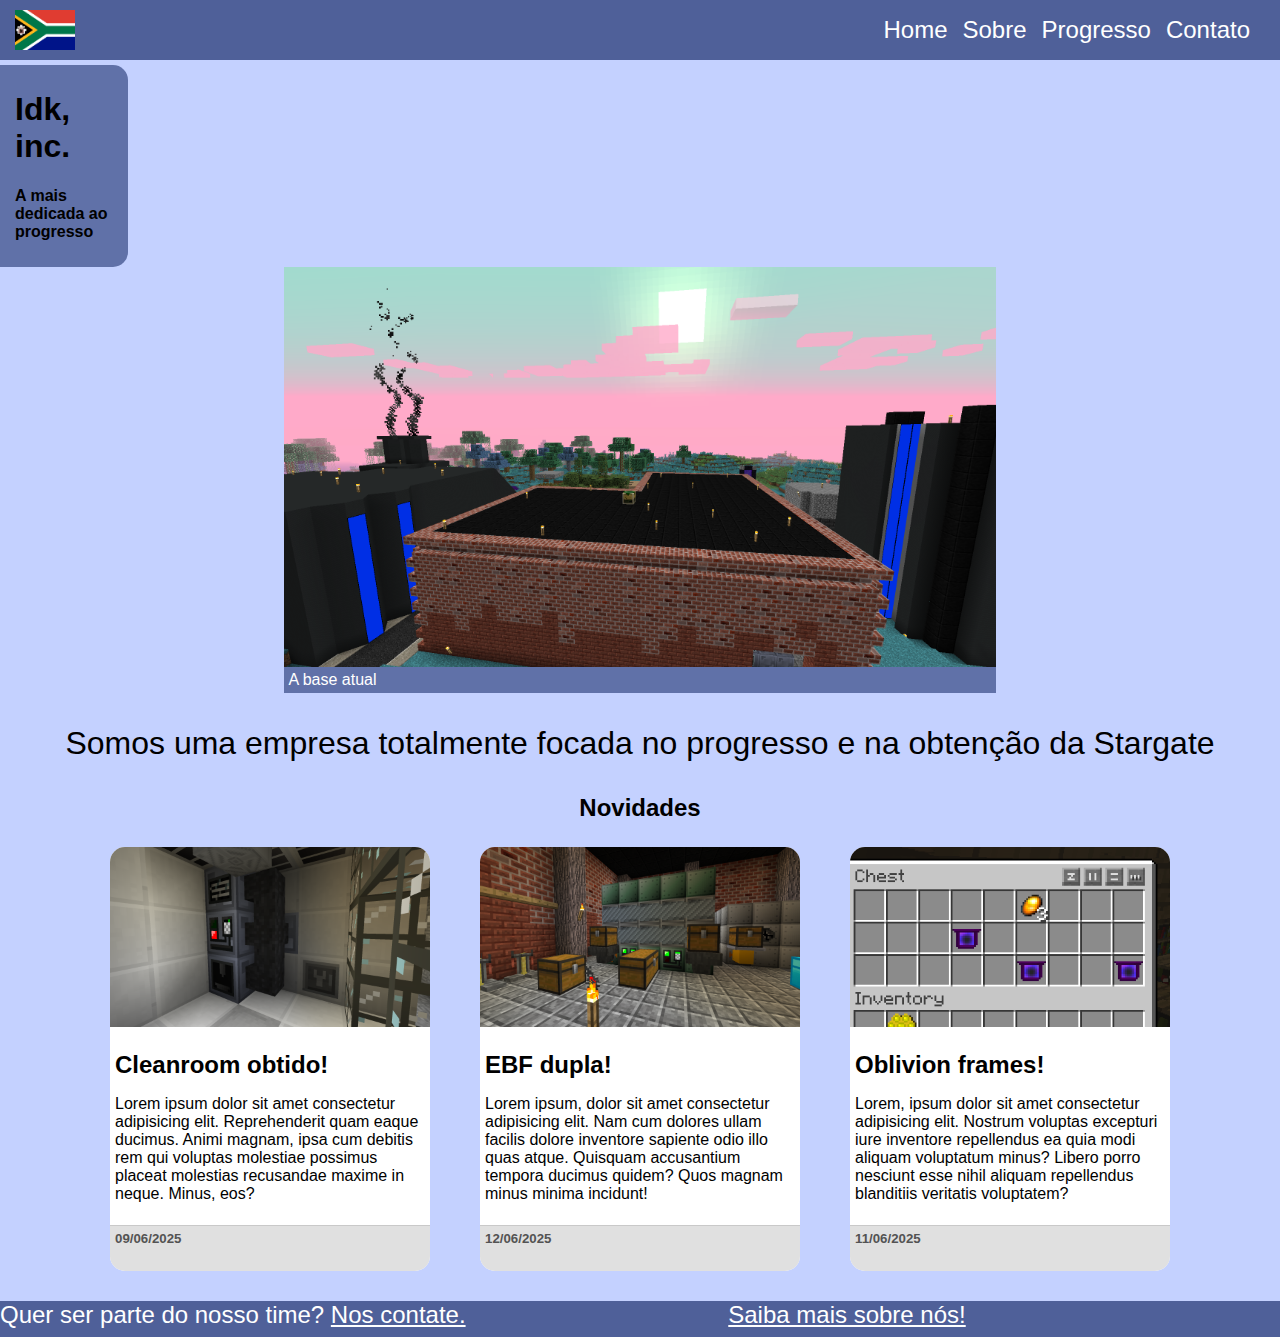
<file: index.html>
<!DOCTYPE html>
<html lang="pt-br">

<head>
    <meta charset="UTF-8">
    <meta name="viewport" content="width=device-width, initial-scale=1.0">
    <title>Home</title>
    <link rel="stylesheet" type="text/css" href="css/index.css">
    <link rel="stylesheet" type="text/css" href="css/global.css">
</head>

<body>
    <!-- header separado -->
    <header>
        <img src="img/logo.png" alt="IDK's logo">
        <div>
            <a href="index.html">Home</a>
            <a href="sobre.html">Sobre</a>
            <a href="progresso.html">Progresso</a>
            <a href="contato.html">Contato</a>
        </div>
    </header>
    <main>
        <div class="slogan">
            <h1>Idk, inc.</h1>
            <h4>A mais dedicada ao progresso</h4>
        </div>
        <figure>
            <img src="img/home-1.png" alt="Base atual">
            <figcaption>A base atual</figcaption>
        </figure>
        <p class="sobre">Somos uma empresa totalmente focada no progresso e na obtenção da Stargate</p>

        <h2>Novidades</h2>
        <!-- cada novidade separada -->
        <div class="flex">
            <div class="news">
                <img src="img/home-2.png" alt="Cleanroom">
                <h2>Cleanroom obtido!</h2>
                <p>Lorem ipsum dolor sit amet consectetur adipisicing elit. Reprehenderit quam eaque ducimus. Animi
                    magnam,
                    ipsa cum debitis rem qui voluptas molestiae possimus placeat molestias recusandae maxime in neque.
                    Minus, eos?</p>
                <h5 class="data">09/06/2025</h5>
            </div>
            <div class="news">
                <img src="img/home-3.png" alt="EBF dupla">
                <h2>EBF dupla!</h2>
                <p>Lorem ipsum, dolor sit amet consectetur adipisicing elit. Nam cum dolores ullam facilis dolore
                    inventore
                    sapiente odio illo quas atque. Quisquam accusantium tempora ducimus quidem? Quos magnam minus minima
                    incidunt!</p>
                <h5 class="data">12/06/2025</h5>
            </div>
            <div class="news">
                <img src="img/home-4.png" alt="Oblivion frames no baú">
                <h2>Oblivion frames!</h2>
                <p>Lorem, ipsum dolor sit amet consectetur adipisicing elit. Nostrum voluptas excepturi iure inventore
                    repellendus ea quia modi aliquam voluptatum minus? Libero porro nesciunt esse nihil aliquam
                    repellendus
                    blanditiis veritatis voluptatem?
                </p>
                <h5 class="data">11/06/2025</h5>
            </div>
        </div>
    </main>
    <footer>
        <span class="contato">Quer ser parte do nosso time? <a href="contato.html">Nos contate.</a></span>
        <a class="sobrenos" href="sobre.html">Saiba mais sobre nós!</a>
    </footer>
</body>

</html>
</file>
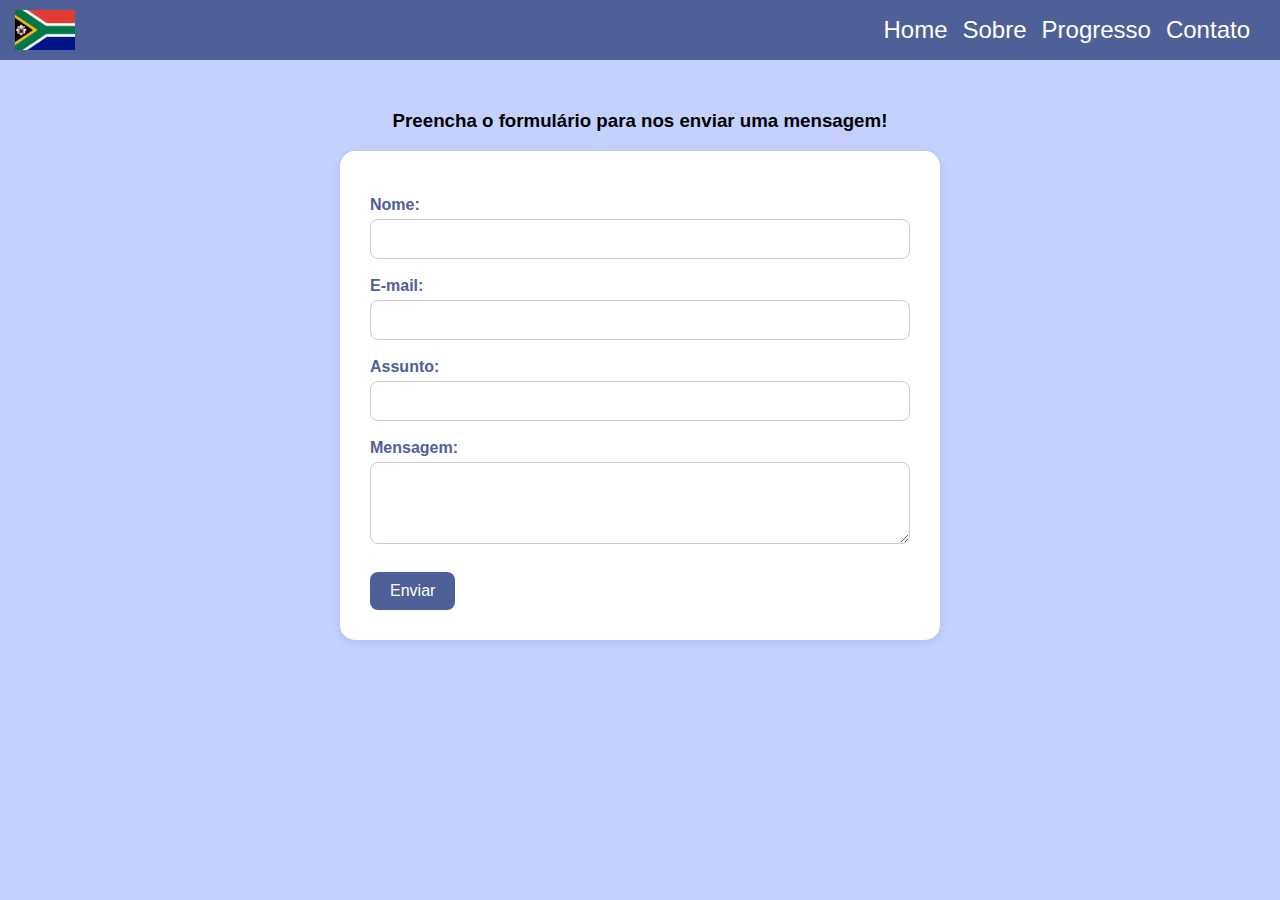
<file: contato.html>
<!DOCTYPE html>
<html lang="pt-br">

<head>
    <meta charset="UTF-8">
    <meta name="viewport" content="width=device-width, initial-scale=1.0">
    <title>Contato</title>
    <link rel="stylesheet" type="text/css" href="css/global.css">
    <link rel="stylesheet" type="text/css" href="css/contato.css">
</head>

<body>
    <!-- header separado -->
    <header>
        <img src="img/logo.png" alt="IDK's logo">
        <div>
            <a href="index.html">Home</a>
            <a href="sobre.html">Sobre</a>
            <a href="progresso.html">Progresso</a>
            <a href="contato.html">Contato</a>
        </div>
    </header>
    <main>
        <h3>Preencha o formulário para nos enviar uma mensagem!</h3>

        <!-- Formulário de contato -->
        <form id="contactForm">
            <label for="name">Nome:</label>
            <input type="text" id="name" name="name" required>
            <div class="error" id="nameError"></div>

            <label for="email">E-mail:</label>
            <input type="email" id="email" name="email" required>
            <div class="error" id="emailError"></div>

            <label for="subject">Assunto:</label>
            <input type="text" id="subject" name="subject" required>
            <div class="error" id="subjectError"></div>

            <label for="message">Mensagem:</label>
            <textarea id="message" name="message" rows="4" required></textarea>
            <div class="error" id="messageError"></div>

            <button type="submit">Enviar</button>
        </form>

        <div id="feedback" class="success"></div>
    </main>

    <script src="js/form.js"></script>
</body>

</html>
</file>
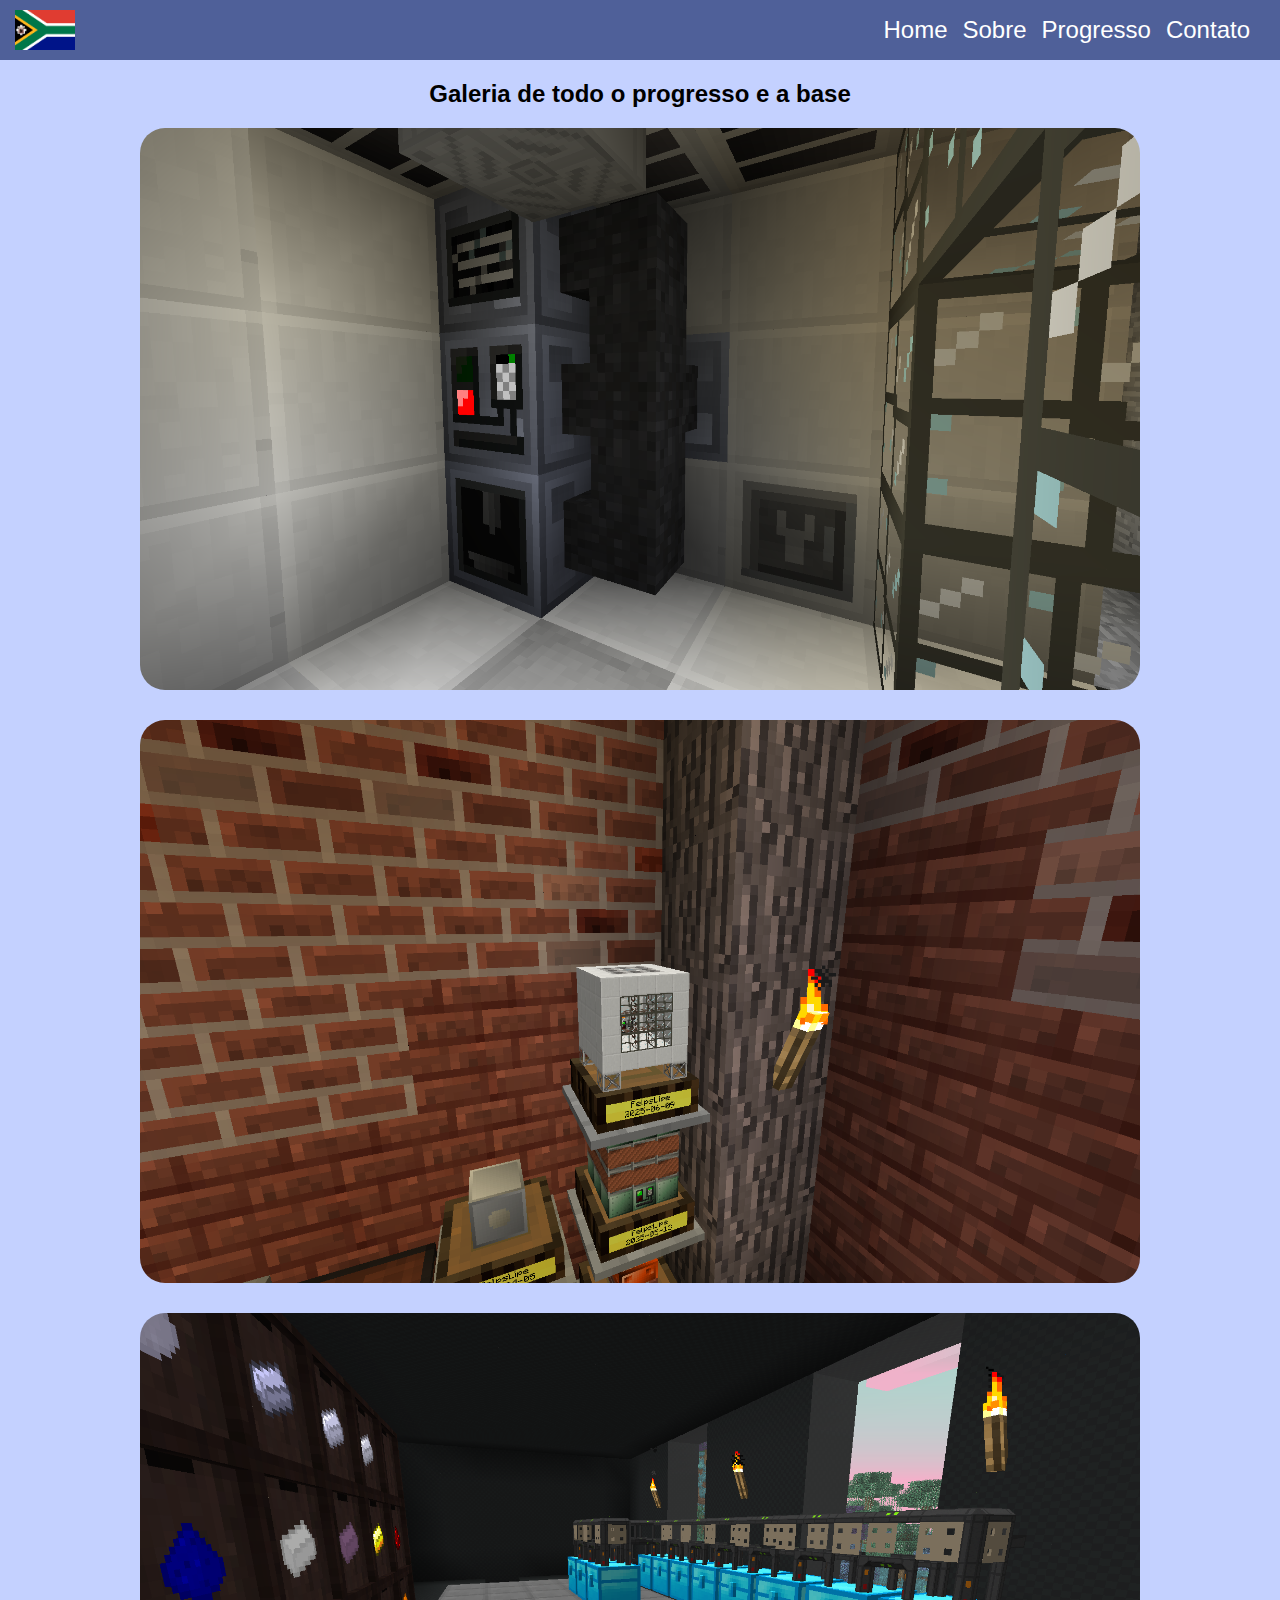
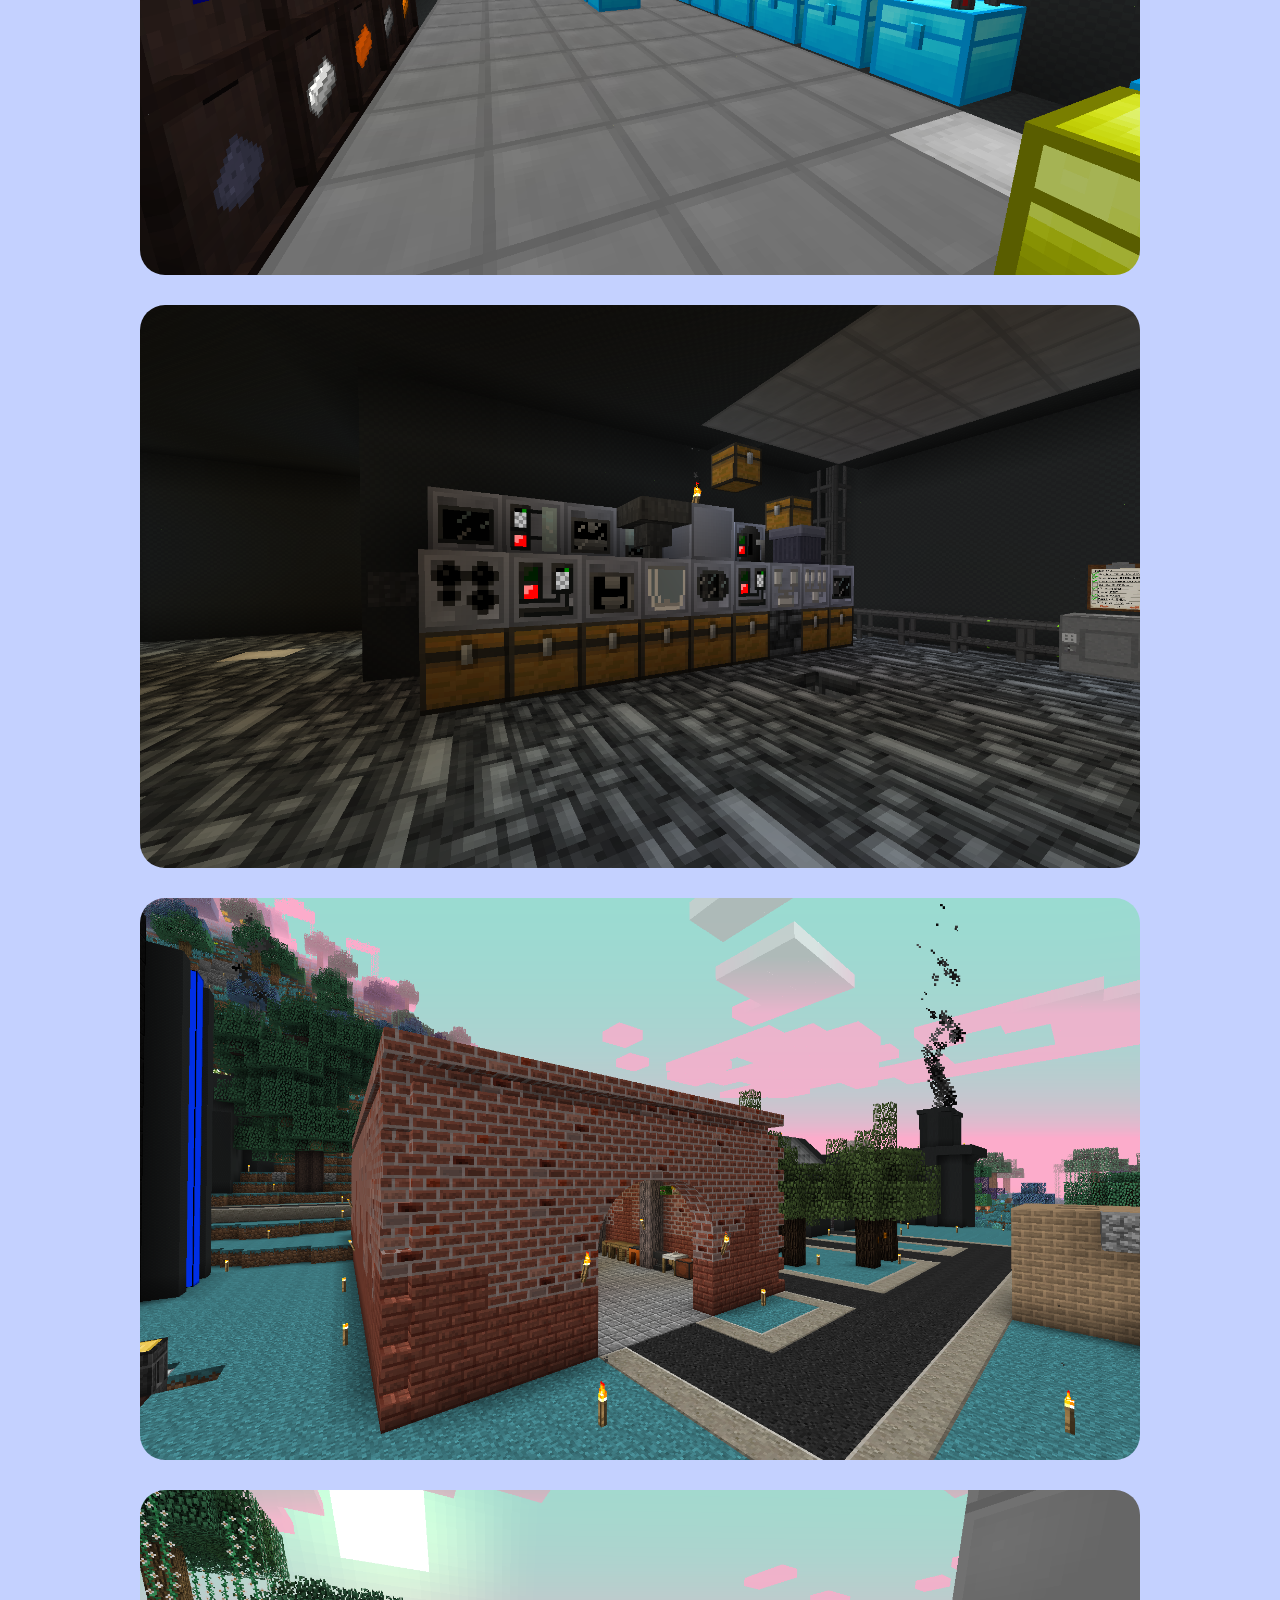
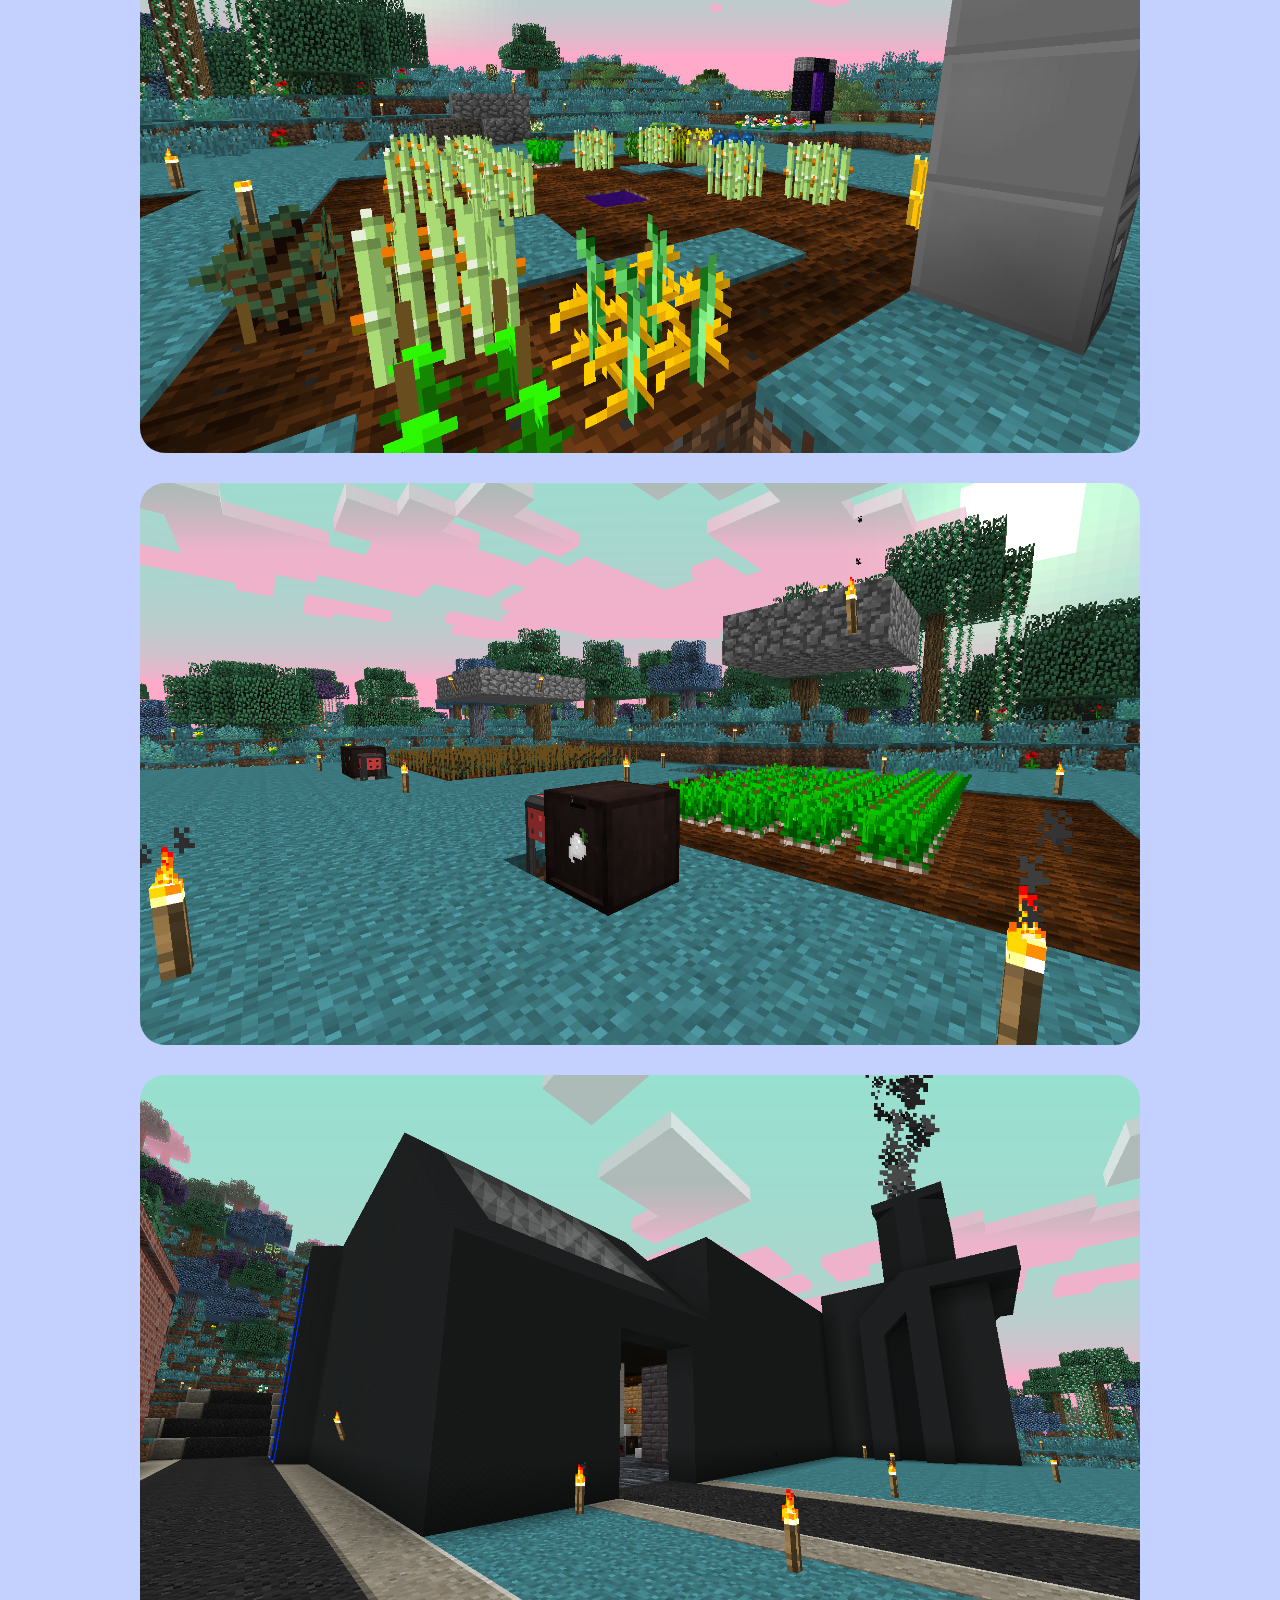
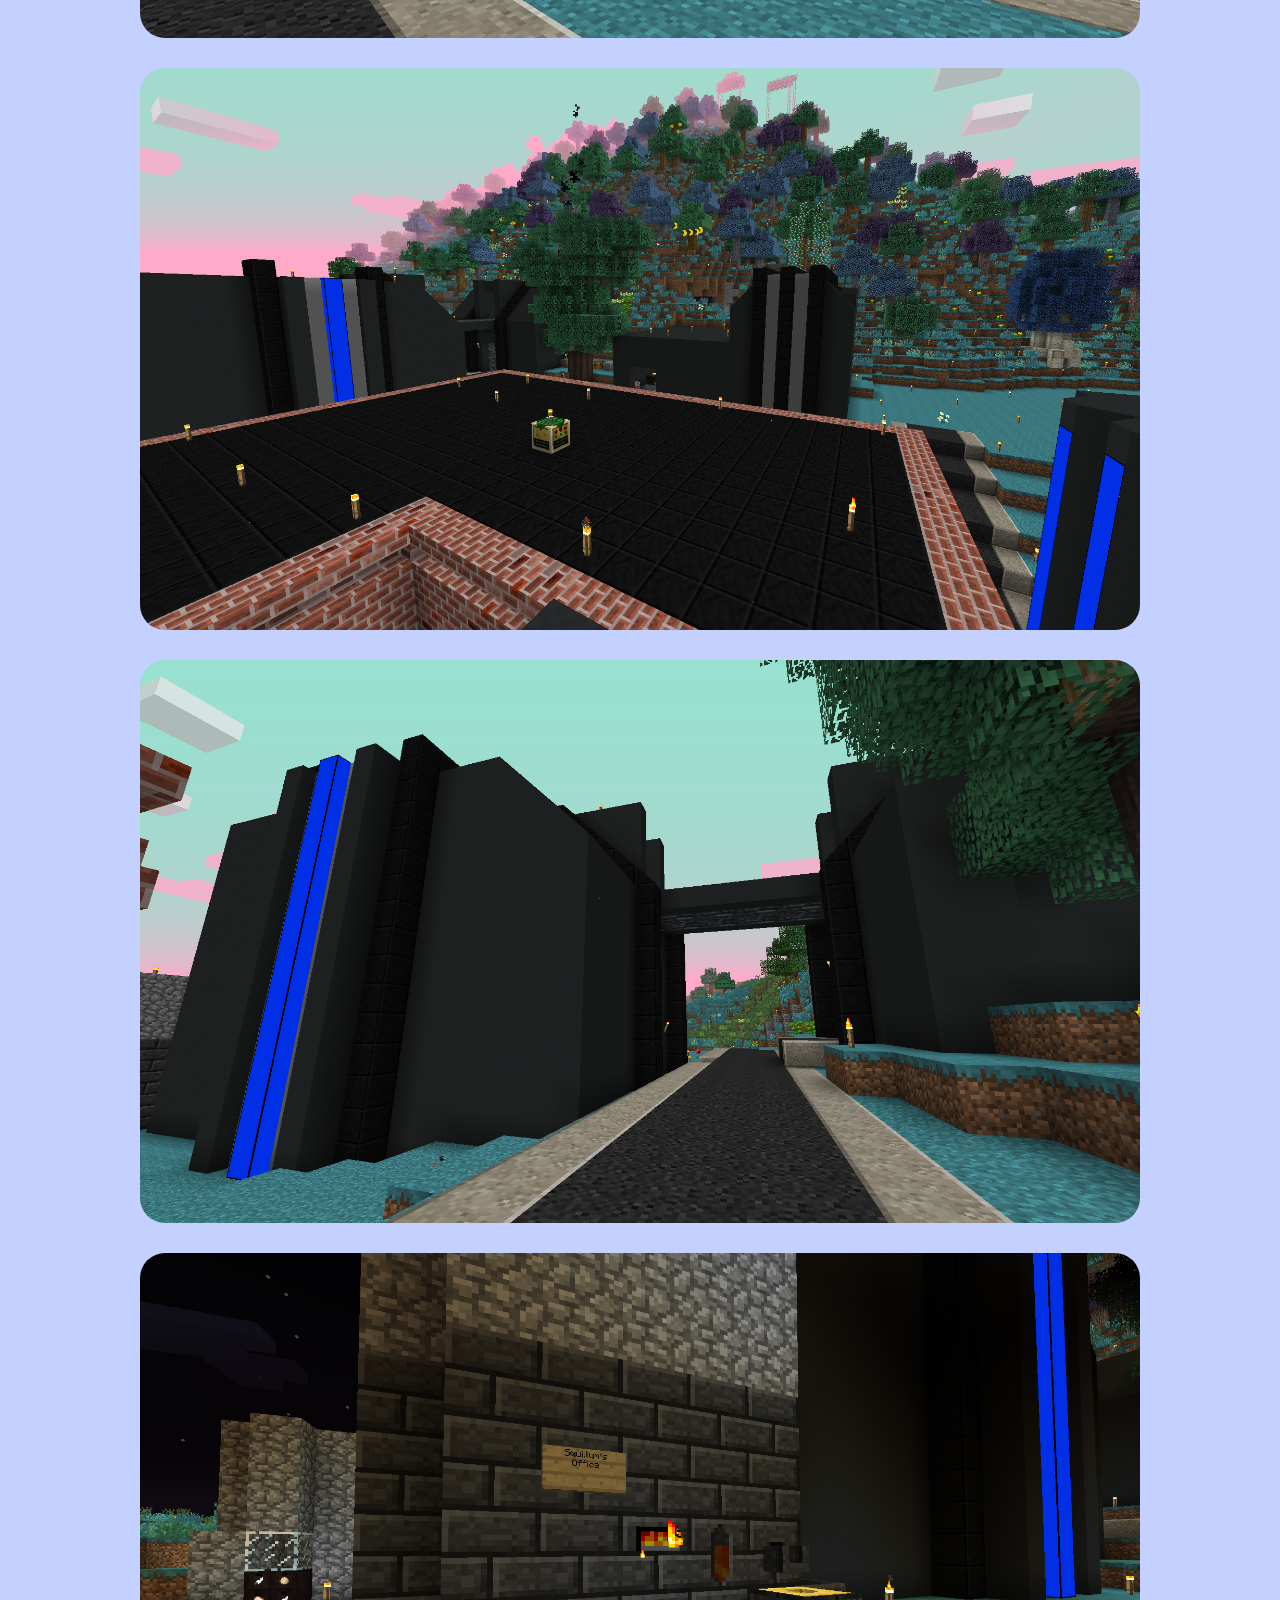
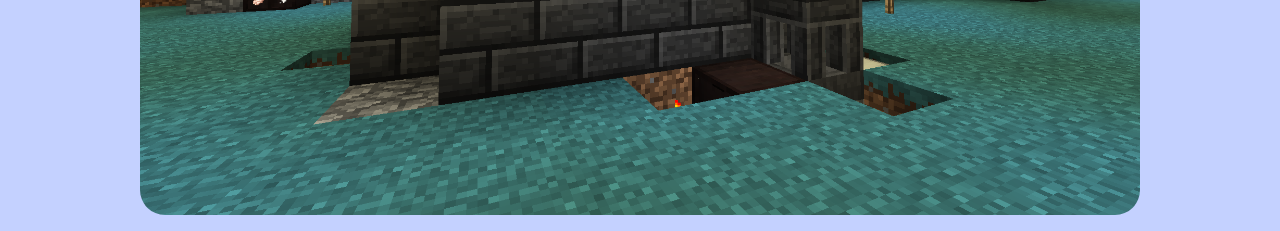
<file: progresso.html>
<!DOCTYPE html>
<html lang="pt-br">

<head>
    <meta charset="UTF-8">
    <meta name="viewport" content="width=device-width, initial-scale=1.0">
    <title>Progresso de industrialização</title>
    <link rel="stylesheet" type="text/css" href="css/global.css">
    <link rel="stylesheet" type="text/css" href="css/progresso.css">
</head>

<body>
    <!-- header separado -->
    <header>
        <img src="img/logo.png" alt="IDK's logo">
        <div>
            <a href="index.html">Home</a>
            <a href="sobre.html">Sobre</a>
            <a href="progresso.html">Progresso</a>
            <a href="contato.html">Contato</a>
        </div>
    </header>
    <main>
        <h2>Galeria de todo o progresso e a base</h2>
        <figure>
            <img src="img/progresso-1.png" alt="">
            <img src="img/progresso-2.png" alt="">
            <img src="img/progresso-3.png" alt="">
            <img src="img/progresso-4.png" alt="">
            <img src="img/progresso-5.png" alt="">
            <img src="img/progresso-6.png" alt="">
            <img src="img/progresso-7.png" alt="">
            <img src="img/progresso-8.png" alt="">
            <img src="img/progresso-9.png" alt="">
            <img src="img/progresso-10.png" alt="">
            <img src="img/progresso-11.png" alt="">
        </figure>
    </main>
</body>

</html>
</file>
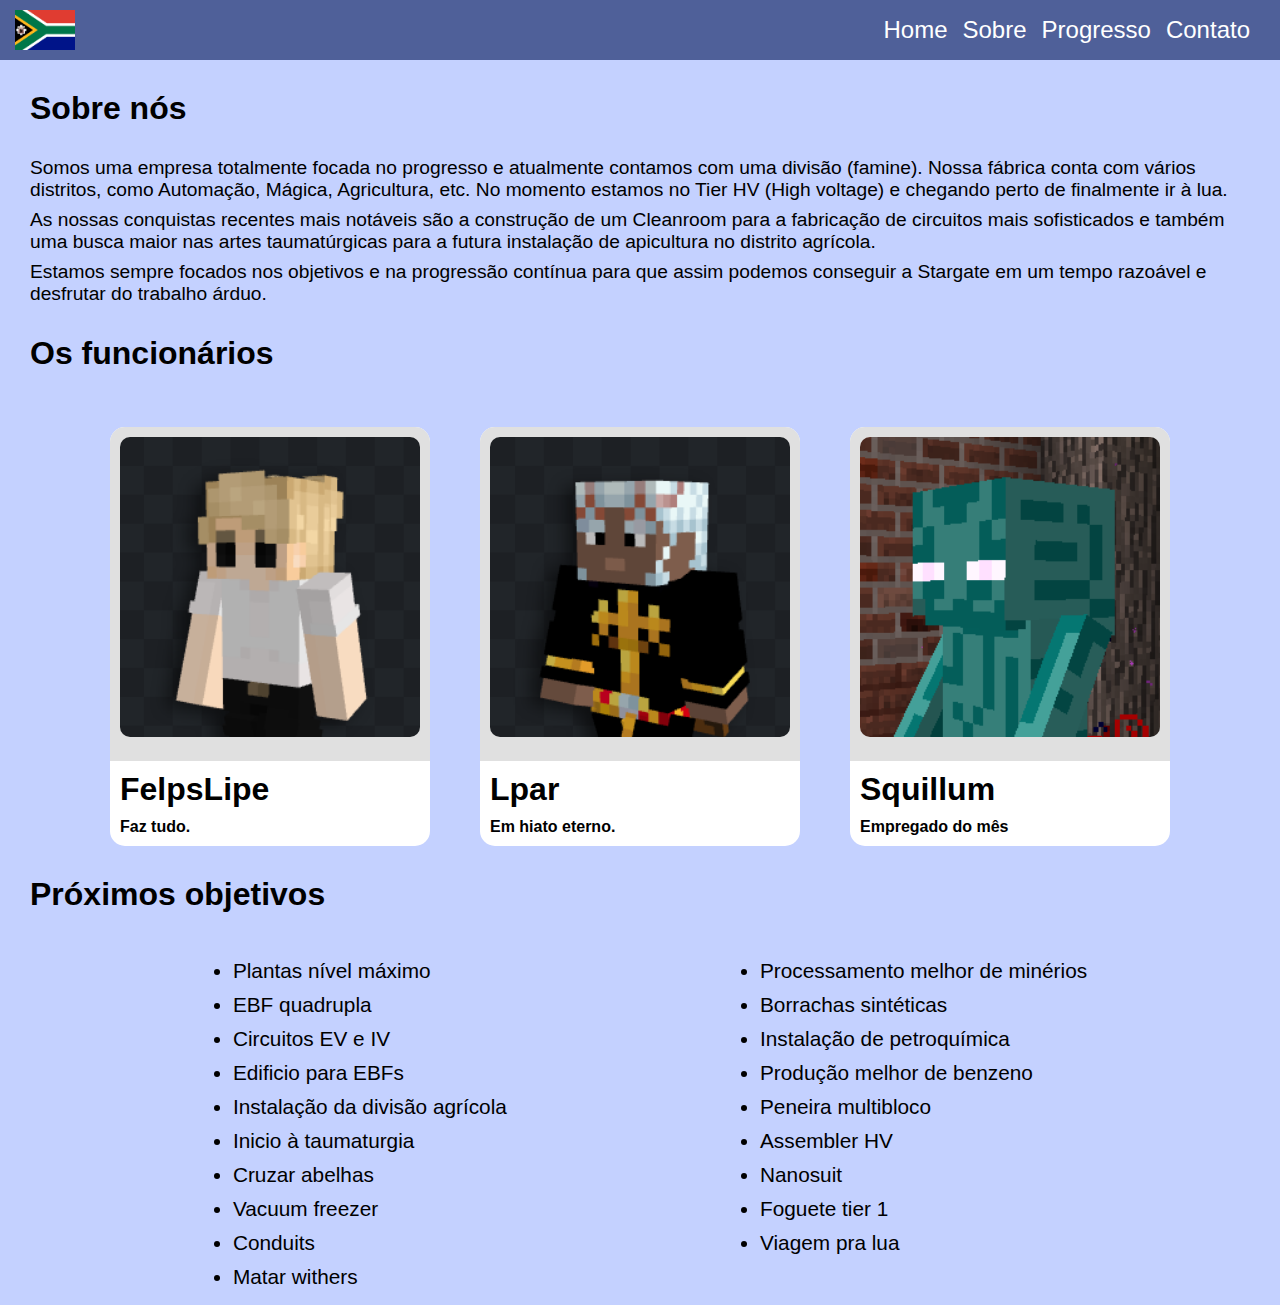
<file: sobre.html>
<!DOCTYPE html>
<html lang="pt-br">

<head>
    <meta charset="UTF-8">
    <meta name="viewport" content="width=device-width, initial-scale=1.0">
    <title>Sobre nós</title>
    <link rel="stylesheet" type="text/css" href="css/global.css">
    <link rel="stylesheet" type="text/css" href="css/sobre.css">
</head>

<body>
    <!-- header separado -->
    <header>
        <img src="img/logo.png" alt="IDK's logo">
        <div>
            <a href="index.html">Home</a>
            <a href="sobre.html">Sobre</a>
            <a href="progresso.html">Progresso</a>
            <a href="contato.html">Contato</a>
        </div>
    </header>
    <main>
        <h3>Sobre nós</h3>
        <p>Somos uma empresa totalmente focada no progresso e atualmente contamos com uma divisão (famine).
            Nossa fábrica conta com vários distritos, como Automação, Mágica, Agricultura, etc. No momento estamos no
            Tier HV (High voltage) e chegando perto de finalmente ir à lua.
        </p>
        <p>
            As nossas conquistas recentes mais notáveis são a construção de um Cleanroom para a fabricação de circuitos
            mais
            sofisticados e também uma busca maior nas artes taumatúrgicas para a futura instalação de apicultura no
            distrito agrícola.
        </p>
        <p>
            Estamos sempre focados nos objetivos e na progressão contínua para que assim podemos conseguir a Stargate em
            um tempo razoável e desfrutar do trabalho árduo.
        </p>

        <h3>Os funcionários</h3>

        <!-- imagens e texto de cada funcionario -->
        <div class="flex">
            <div class="employee">
                <div class="emp-img"><img src="img/sobre-1.png" alt="FelpsLipe"></div>
                <h3>FelpsLipe</h3>
                <h4>Faz tudo.</h4>
            </div>
            <div class="employee">
                <div class="emp-img"><img src="img/sobre-2.png" alt="Lpar"></div>
                <h3>Lpar</h3>
                <h4>Em hiato eterno.</h4>
            </div>
            <div class="employee">
                <div class="emp-img"><img src="img/sobre-3.png" alt="Squillum"></div>
                <h3>Squillum</h3>
                <h4>Empregado do mês</h4>
            </div>
        </div>
    </main>
    <aside>
        <h3>Próximos objetivos</h3>
        <div class="flex">
            <ul>
                <li>Plantas nível máximo</li>
                <li>EBF quadrupla</li>
                <li>Circuitos EV e IV</li>
                <li>Edificio para EBFs</li>
                <li>Instalação da divisão agrícola</li>
                <li>Inicio à taumaturgia</li>
                <li>Cruzar abelhas</li>
                <li>Vacuum freezer</li>
                <li>Conduits</li>
                <li>Matar withers</li>
                <li>Processamento melhor de minérios</li>
                <li>Borrachas sintéticas</li>
                <li>Instalação de petroquímica</li>
                <li>Produção melhor de benzeno</li>
                <li>Peneira multibloco</li>
                <li>Assembler HV</li>
                <li>Nanosuit</li>
                <li>Foguete tier 1</li>
                <li>Viagem pra lua</li>
            </ul>
        </div>
    </aside>
</body>

</html>
</file>
<file: css/index.css>
main figure {
	display: table;
	margin: auto;
}

main figure img {
	display: block;
	height: 400px;
}

main figure figcaption {
	display: table-caption;
	caption-side: bottom;
	background-color: #4f6099d9;
	color: white;
	padding: 4px;
}

main h1,
main h3,
main h4 {
	margin-left: 10px;
}

main h2 {
	text-align: center;
	margin-bottom: 0;
}

.news {
	float: left;
	width: 25%;
	margin: 25px;
	margin-bottom: 0;
	background-color: #FFF;
	border-radius: 15px;
}

.news img {
	width: 100%;
	height: initial;
	border-radius: 15px 15px 0 0;
}

.news h2,
.news p {
	margin-left: 5px;
	text-align: left;
}

.data {
	padding-left: 5px;
	background-color: #e0e0e0;
	border-top: solid thin #c9c9c9;
	margin-bottom: 0;
	padding-bottom: 25px;
	padding-top: 5px;
	border-radius: 0 0 15px 15px;
	color: #535353;
}

.sobre {
	text-align: center;
	font-size: 2em;
}

.slogan {
	margin-top: 5px;
	background-color: #4f6099d9;
	width: 10%;
	padding: 5px;
	border-radius: 0 15px 15px 0;
}

footer {
	background-color: #4F6099;
	margin-top: 30px;
	padding-bottom: 8px;
	font-size: x-large;
}

footer span {
	margin-right: 20%;
	color: #FFF;
}

footer a {
	font-size: x-large;
	color: #FFF;
}

footer a:hover {
	color: #7FDBFF;
}
</file>
<file: css/global.css>
/* Elementos usados por todos os html's (header, flex do div, etc) */

* {
    box-sizing: border-box;
}

body {
    font-family: Arial, Helvetica, sans-serif;
    margin: auto;
    background-color: #C4D1FF;
}

header {
    background-color: #4F6099;
    display: flex;
    align-items: center;
    justify-content: space-between;
    padding-top: 10px;
    padding-right: 30px;
    padding-bottom: 10px;
    padding-left: 15px;
}

header img {
    height: 40px;
}

header div {
    display: flex;
    gap: 15px;
}

header div a {
    text-decoration: none;
    font-size: x-large;
    color: #FFF;
}

header a:hover {
    color: #7FDBFF;
}

.flex {
	display: flex;
	align-items: center;
	justify-content: center;
}
</file>
<file: css/contato.css>
main h3 {
    margin-top: 50px;
    text-align: center;
}
form {
  display: flex;
  flex-direction: column;
  max-width: 600px;
  margin: 0 auto;
  background-color: #fff;
  padding: 30px;
  border-radius: 15px;
  box-shadow: 0 2px 10px rgba(0,0,0,0.1);
}

label {
  margin-top: 15px;
  margin-bottom: 5px;
  font-weight: bold;
  color: #4F6099;
}

input, textarea {
  padding: 10px;
  border: 1px solid #ccc;
  border-radius: 8px;
  font-size: 1em;
  width: 100%;
  box-sizing: border-box;
}

textarea {
  resize: vertical;
}

button {
  margin-top: 25px;
  align-self: flex-start;
  background-color: #4F6099;
  color: white;
  padding: 10px 20px;
  border: none;
  border-radius: 8px;
  font-size: 1em;
  cursor: pointer;
  transition: background-color 0.2s ease-in-out;
}

button:hover {
  background-color: #3a4c7a;
}

.error {
  color: red;
  font-size: 0.9em;
  margin-top: 3px;
}

.success {
  text-align: center;
  margin-top: 20px;
  font-size: 1.1em;
}
</file>
<file: css/progresso.css>
main h2 {
    text-align: center;
}

main img {
    width: 1000px;
    display: inline-block;
    height: auto;
    border-radius: 25px;
}

main figure {
    text-align: center;
    display: flex;
    flex-wrap: wrap;
    justify-content: center;
    gap: 30px;
}
</file>
<file: css/sobre.css>
main h3,
aside h3 {
    font-size: 2em;
    margin: 30px;
}

main p {
    font-size: 1.2em;
    margin: 30px;
    margin-bottom: 8px;
    margin-top: 8px;
}

.employee {
    margin: 25px;
    margin-bottom: 0;
    background-color: #FFF;
    border-radius: 15px;
}

.employee img {
    width: 300px;
    border-radius: 10px;
}

.employee h3,
.employee h4 {
    margin: 10px;
}

.employee h3 {
    font-size: 2em;
}

.emp-img {
    /* border: solid thin black; */
    padding: 10px;
    padding-bottom: 20px;
    background-color: #e0e0e0;
    border-radius: 15px 15px 0 0;
}

ul {
    column-count: 2;
    column-gap: 200px;
}

ul li {
    font-size: 1.3em;
    margin-bottom: 10px;
}
</file>
